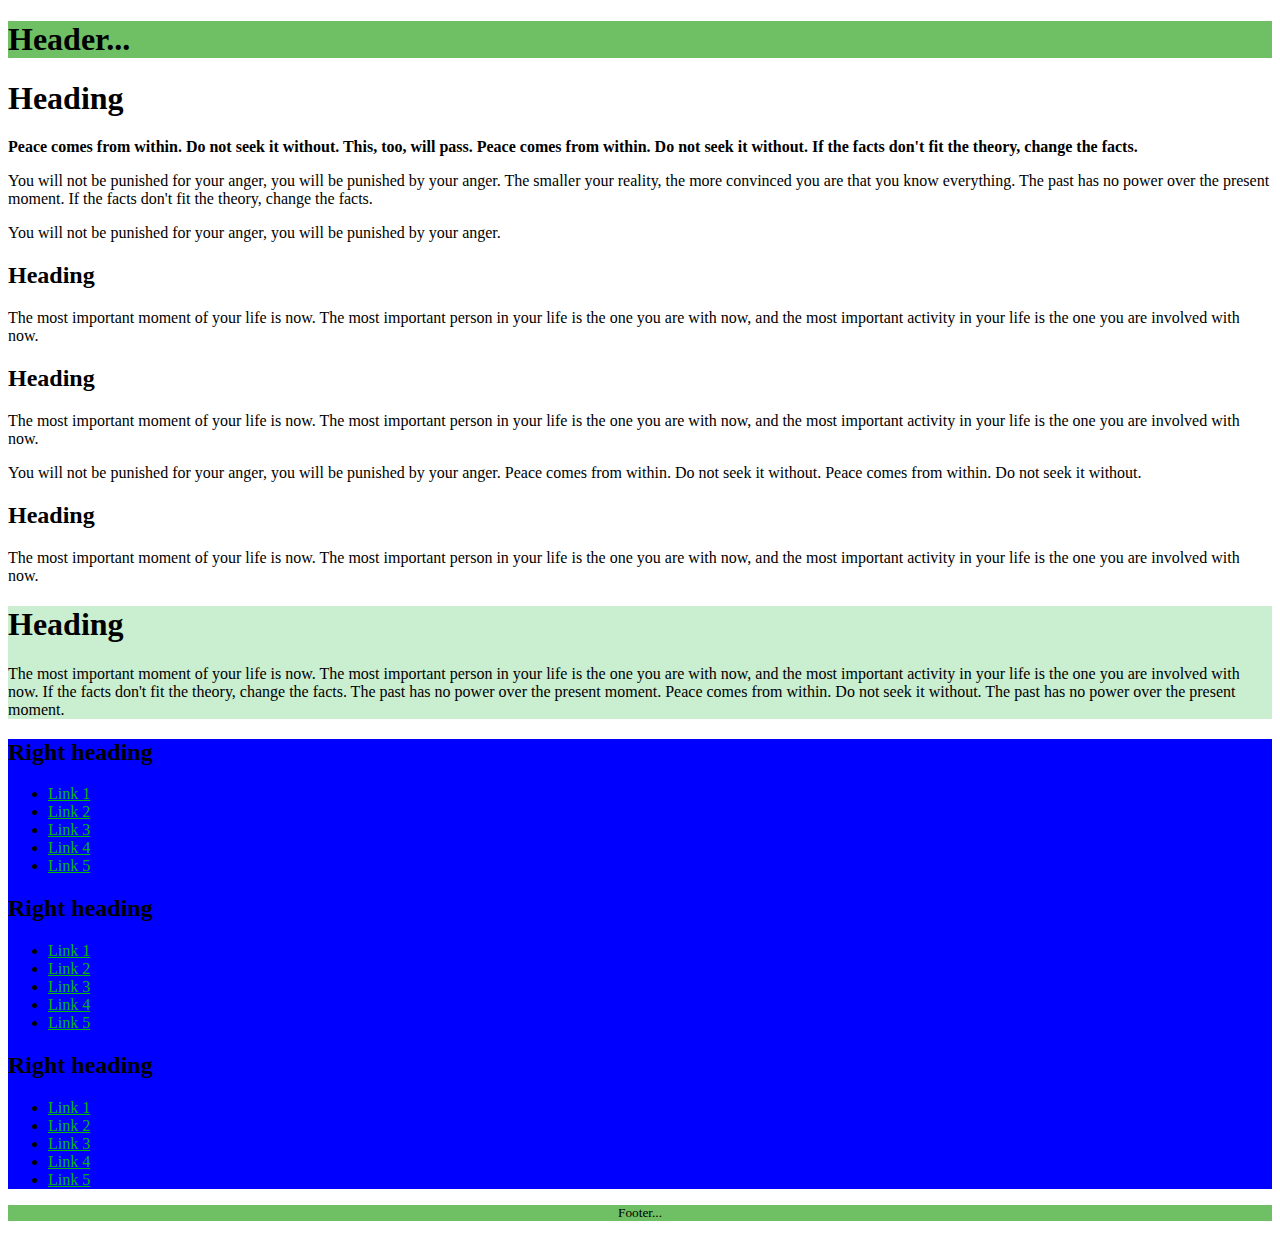
<file: Semana 4/header.html>
<!DOCTYPE html>
<html lang="pt-BR">
<head>
    <meta charset="UTF-8">
    <meta http-equiv="X-UA-Compatible" content="IE=edge">
    <meta name="viewport" content="width=device-width, initial-scale=1.0">
    <link href="https://cdn.jsdelivr.net/npm/bootstrap@5.1.3/dist/css/bootstrap.min.css" rel="stylesheet" integrity="sha384-1BmE4kWBq78iYhFldvKuhfTAU6auU8tT94WrHftjDbrCEXSU1oBoqyl2QvZ6jIW3" crossorigin="anonymous">
    <title>Header</title>
    <link rel="stylesheet" href="header.css">
</head>
<body>
    <div class="container">
        <div class="row">
            <header>
                <h1>
                    Header...
                </h1>
            </header>
        </div>
            <div class="row">
                <div class="col-md-6">
                    <h1>
						Heading
                  </h1>
                  <p>
					<strong>Peace comes from within. Do not seek it without. This, too, will pass. Peace comes
                    from within. Do not seek it without. If the facts don't fit the theory, change the facts.</strong>           
				</p>
				<p>
					You will not be punished for your anger, you will be punished by your anger. The
                    smaller your reality, the more convinced you are that you know everything. The
                    past has no power over the present moment. If the facts don't fit the theory, change
                    the facts.
				</p>
				<p>
					You will not be punished for your anger, you will be punished by your anger.
				</p>
				<h2>
					Heading
				</h2>
				<p>
					The most important moment of your life is now. The most important person in your
                    life is the one you are with now, and the most     important activity in your life is the
                    one you are involved with now.
				</p>
				<h2>
					Heading
				</h2>
				<p>
					The most important moment of your life is now. The most important person in your
                    life is the one you are with now, and the most important activity in your life is the
                    one you are involved with now.
				</p>
				    You will not be punished for your anger, you will be punished by your anger. Peace
				    comes from within. Do not seek it without. Peace comes from within. Do not seek it
				    without.
				</p>
				<h2>
					Heading
				</h2>
				<p>
					The most important moment of your life is now. The most important person in your
                    life is the one you are with now, and the most important activity in your life is the
                    one you are involved with now.
				</p>  
				</div>
				<div class="col-md-4">
					<h1>
						Heading
                    </h1>
                  <p>
					The most important moment of your life is now. The most important person in your
					life is the one you are with now, and the most important activity in your life is the
					one you are involved with now. If the facts don't fit the theory, change the facts. The
					past has no power over the present moment. Peace comes from within. Do not
					seek it without. The past has no power over the present moment.              
                  </p>
				</div>
			  <div class="col-md-2">
				  <nav>
					<h2>
						Right heading
					</h2>
					<ul>
						<li><a href="">Link 1</a></li>
						<li><a href="">Link 2</a></li>
						<li><a href="">Link 3</a></li>
						<li><a href="">Link 4</a></li>
						<li><a href="">Link 5</a></li>
					</ul>
					<h2>
						Right heading
					</h2>
					<ul>
						<li><a href="">Link 1</a></li>
						<li><a href="">Link 2</a></li>
						<li><a href="">Link 3</a></li>
						<li><a href="">Link 4</a></li>
						<li><a href="">Link 5</a></li>
					</ul>
					<h2>
						Right heading
					</h2>         
					<ul>
						<li><a href="">Link 1</a></li>
						<li><a href="">Link 2</a></li>
						<li><a href="">Link 3</a></li>
						<li><a href="">Link 4</a></li>
						<li><a href="">Link 5</a></li>
					</ul>
				</nav>
			</div>
		</div>           
	<footer class="row">
		<p>
			Footer...
		</p>
	</footer>
</div>
</body>
</html>
</file>
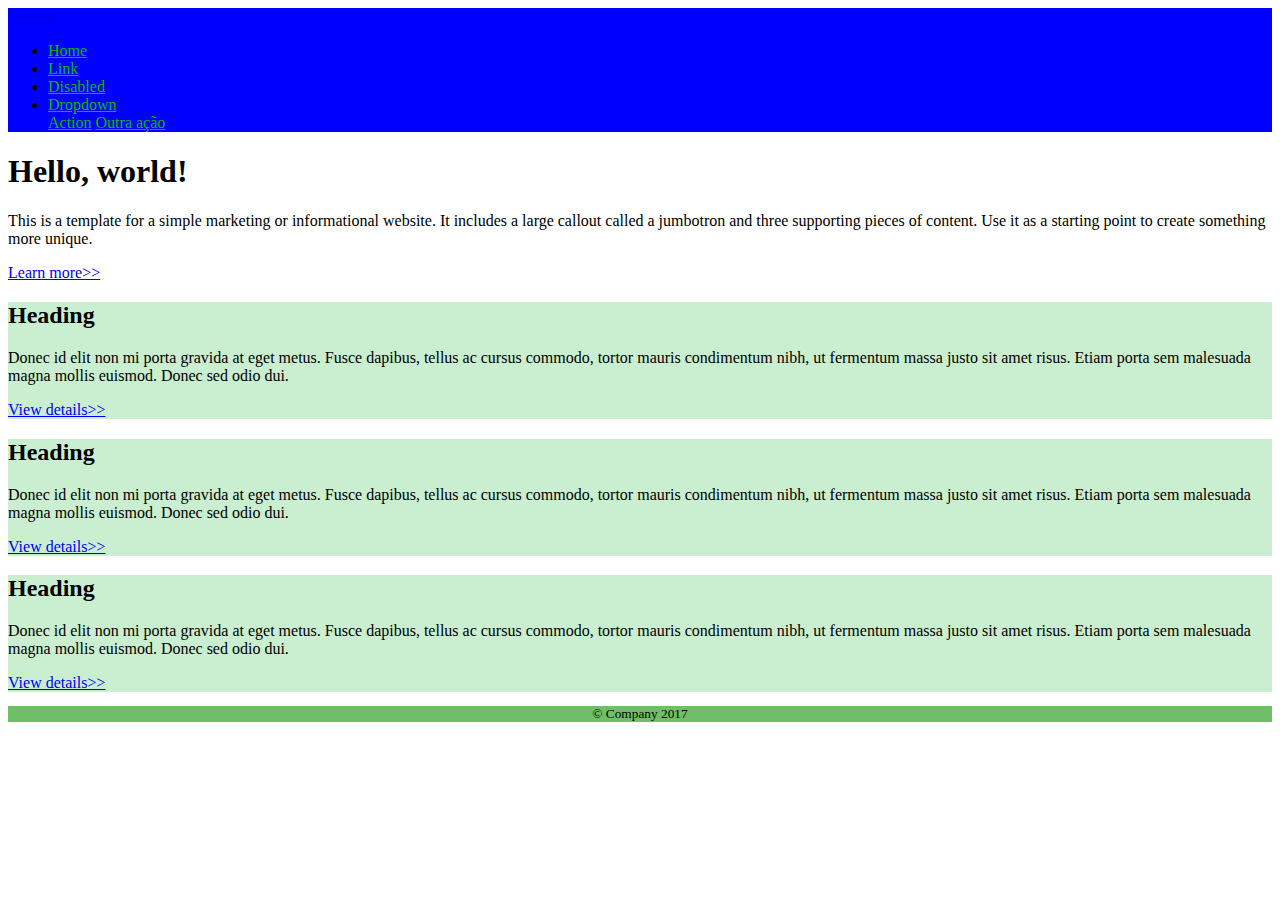
<file: Semana 4/navbar1.html>
<!DOCTYPE html>
<html lang="pt-BR">
<head>
    <meta charset="UTF-8">
    <meta http-equiv="X-UA-Compatible" content="IE=edge">
    <meta name="viewport" content="width=device-width, initial-scale=1.0">
    <link href="https://cdn.jsdelivr.net/npm/bootstrap@5.1.3/dist/css/bootstrap.min.css" rel="stylesheet" integrity="sha384-1BmE4kWBq78iYhFldvKuhfTAU6auU8tT94WrHftjDbrCEXSU1oBoqyl2QvZ6jIW3" crossorigin="anonymous">
    <link rel="stylesheet" href="header.css">
    <title>Navbar1</title>
</head>
<body>
    <div class="container">
        <div class="row">
            <nav class="navbar navbar-expand-lg navbar-light">
                <a class="navbar-brand" href="#">Navbar</a>
                <ul class="navbar-nav">
                    <li class="nav-item active">
                        <a class="nav-link" href="#">Home</a>
                    </li>
                    <li class="nav-item">
                        <a class="nav-link" href="#">Link</a>
                    </li>
                    <li class="nav-item">
                        <a class="nav-link disabled" href="#">Disabled</a>
                    </li>
                    <li class="nav-item dropdown">
                        <a class="nav-link dropdown-toggle" href="#" id="navbarDropdown" role="button" data-toggle="dropdown" aria-haspopup="true" aria-expanded="true">
                            Dropdown
                        </a>
                        <div class="dropdown-menu" aria-labelledby="navbarDropdown">
                            <a class="dropdown-item" href="#">Action</a>
                            <a class="dropdown-item" href="#">Outra ação</a>
                        </div>    
                    </li>
                </ul>
            </nav>
        </div>
        <div class="card">
            <div class="card-body">
              <h1 class="card-title">Hello, world!</h1>
              <p class="card-text">This is a template for a simple marketing or informational website. It includes a large callout called a jumbotron and three supporting pieces of content. Use it as a starting point to create something more unique.</p>
              <a href="#" class="nav-link">Learn more>></a>
            </div>
          </div>
        <div class="row" id="parte-inferior">
            <div class="col-md-4">
                <div class="card" style="width: auto;">
                <div class="card-body">
                  <h2 class="card-title">Heading</h2>
                  <p class="card-text">Donec id elit non mi porta gravida at eget metus. Fusce dapibus, tellus ac   cursus commodo,
                  tortor mauris condimentum nibh, ut fermentum massa justo sit amet risus. Etiam porta sem
                  malesuada magna mollis euismod. Donec sed odio dui.</p>
                  <a href="#" class="nav-link">View details>></a>
                </div>
              </div>
            </div>
            <div class="col-md-4">
                <div class="card" style="width: auto;">
                <div class="card-body">
                  <h2 class="card-title">Heading</h2>
                  <p class="card-text">Donec id elit non mi porta gravida at eget metus. Fusce dapibus, tellus ac cursus commodo,
                  tortor mauris condimentum nibh, ut fermentum massa justo sit amet risus. Etiam porta sem
                  malesuada magna mollis euismod. Donec sed odio dui.</p>
                  <a href="#" class="nav-link">View details>></a>
                </div>
              </div>
            </div>
            <div class="col-md-4">
                <div class="card" style="width: auto;">
                    <div class="card-body">
                        <h2 class="card-title">Heading</h2>
                        <p class="card-text">Donec id elit non mi porta gravida at eget metus. Fusce dapibus, tellus ac cursus commodo,
                        tortor mauris condimentum nibh, ut fermentum massa justo sit amet risus. Etiam porta sem
                        malesuada magna mollis euismod. Donec sed odio dui.</p>
                        <a href="#" class="nav-link">View details>></a>
                      </div>
                    </div>
                  </div>
              </div>
              <footer>
                  <p>&copy Company 2017</p>
              </footer>
          </div>
      </body>
      </html>
</file>
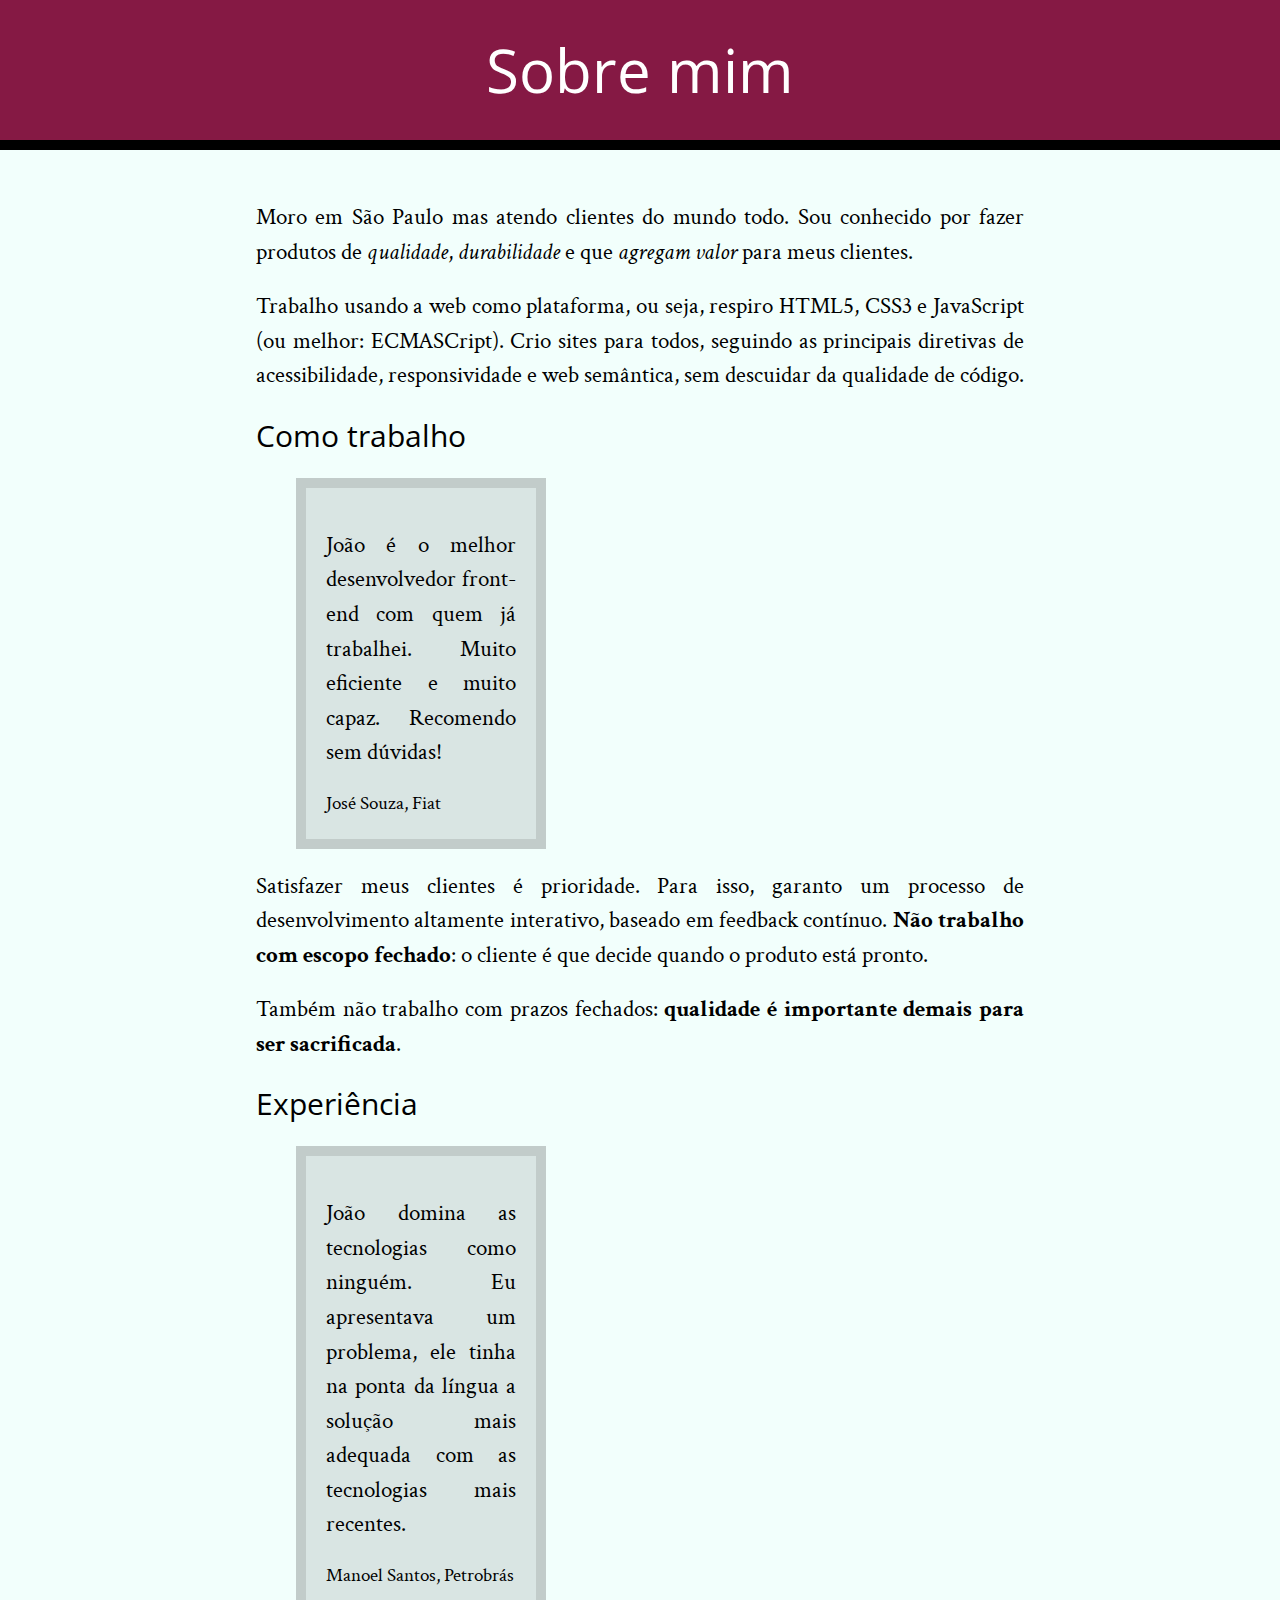
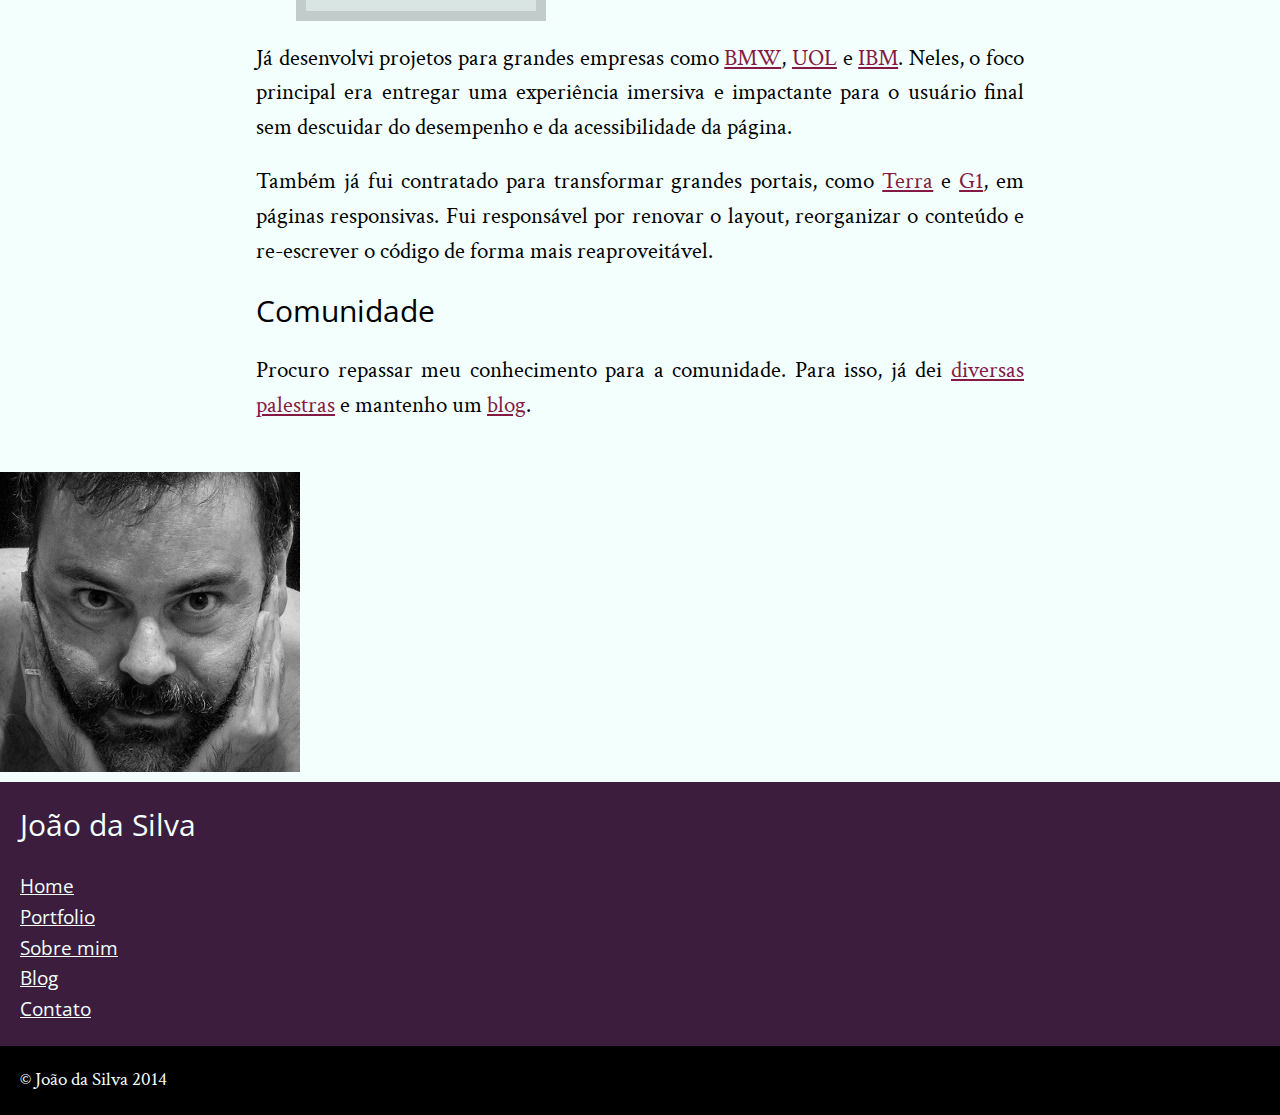
<file: Semana 5/bio.html>
<!DOCTYPE html>
<html>
	<head>
		<title>Biografia - João da Silva</title>
		<meta charset="utf-8">
		<link rel="icon" href="favicon.png">
		<link rel="stylesheet" href="reset.css">
		<link rel="stylesheet" href="site.css">
		<link rel="stylesheet" href="http://fonts.googleapis.com/css?family=Crimson+Text:400,400italic,600">
		<link rel="stylesheet" href="http://fonts.googleapis.com/css?family=Open+Sans+Condensed:700">
	</head>
	<body>
		<header>
			<h1>Sobre mim</h1>
		</header>	
		<main>			

			<p>Moro em São Paulo mas atendo clientes do mundo todo. Sou conhecido por fazer produtos de <em>qualidade</em>, <em>durabilidade</em> e que <em>agregam valor</em> para meus clientes.</p>

			<p>Trabalho usando a web como plataforma, ou seja, respiro HTML5, CSS3 e JavaScript (ou melhor: ECMASCript). Crio sites para todos, seguindo as principais diretivas de acessibilidade, responsividade e web semântica, sem descuidar da qualidade de código.</p>

			<h2>Como trabalho</h2>

			<blockquote>
				<p>João é o melhor desenvolvedor front-end com quem já trabalhei. Muito eficiente e muito capaz. Recomendo sem dúvidas!</p>
				<cite>José Souza, Fiat</cite>
			</blockquote>

			<p>Satisfazer meus clientes é prioridade. Para isso, garanto um processo de desenvolvimento altamente interativo, baseado em feedback contínuo. <strong>Não trabalho com escopo fechado</strong>: o cliente é que decide quando o produto está pronto.</p>

			<p>Também não trabalho com prazos fechados: <strong>qualidade é importante demais para ser sacrificada</strong>.</p>

			<h2>Experiência</h2>

			<blockquote>
				<p>João domina as tecnologias como ninguém. Eu apresentava um problema, ele tinha na ponta da língua a solução mais adequada com as tecnologias mais recentes.</p>
				<cite>Manoel Santos, Petrobrás</cite>
			</blockquote>

			<p>Já desenvolvi projetos para grandes empresas como <a href="http://www.bmw.com">BMW</a>, <a href="http://www.uol.com.br">UOL</a> e <a href="http://www.ibm.com.br">IBM</a>. Neles, o foco principal era entregar uma experiência imersiva e impactante para o usuário final sem descuidar do desempenho e da acessibilidade da página.</p>

			<p>Também já fui contratado para transformar grandes portais, como <a href="http://www.terra.com.br">Terra</a> e <a href="http://www.g1.globo.com">G1</a>, em páginas responsivas. Fui responsável por renovar o layout, reorganizar o conteúdo e re-escrever o código de forma mais reaproveitável.</p>

			<h2>Comunidade</h2>

			<p>Procuro repassar meu conhecimento para a comunidade. Para isso, já dei <a href="portfolio.html">diversas palestras</a> e mantenho um <a href="blog.html">blog</a>.</p>
		</main>
		<img src="eu.jpg" alt="Foto de João da Silva">
		<aside>
			<h1>João da Silva</h1>
			<nav>
				<ul>
					<li><a href="index.html">Home</a></li>
					<li><a href="portfolio.html">Portfolio</a></li>
					<li><a href="bio.html">Sobre mim</a></li>
					<li><a href="blog.html">Blog</a></li>
					<li><a href="contato.html">Contato</a></li>
				</ul>
			</nav>
		</aside>
		<footer>
			&copy; João da Silva 2014
		</footer>
	</body>
</html>
</file>
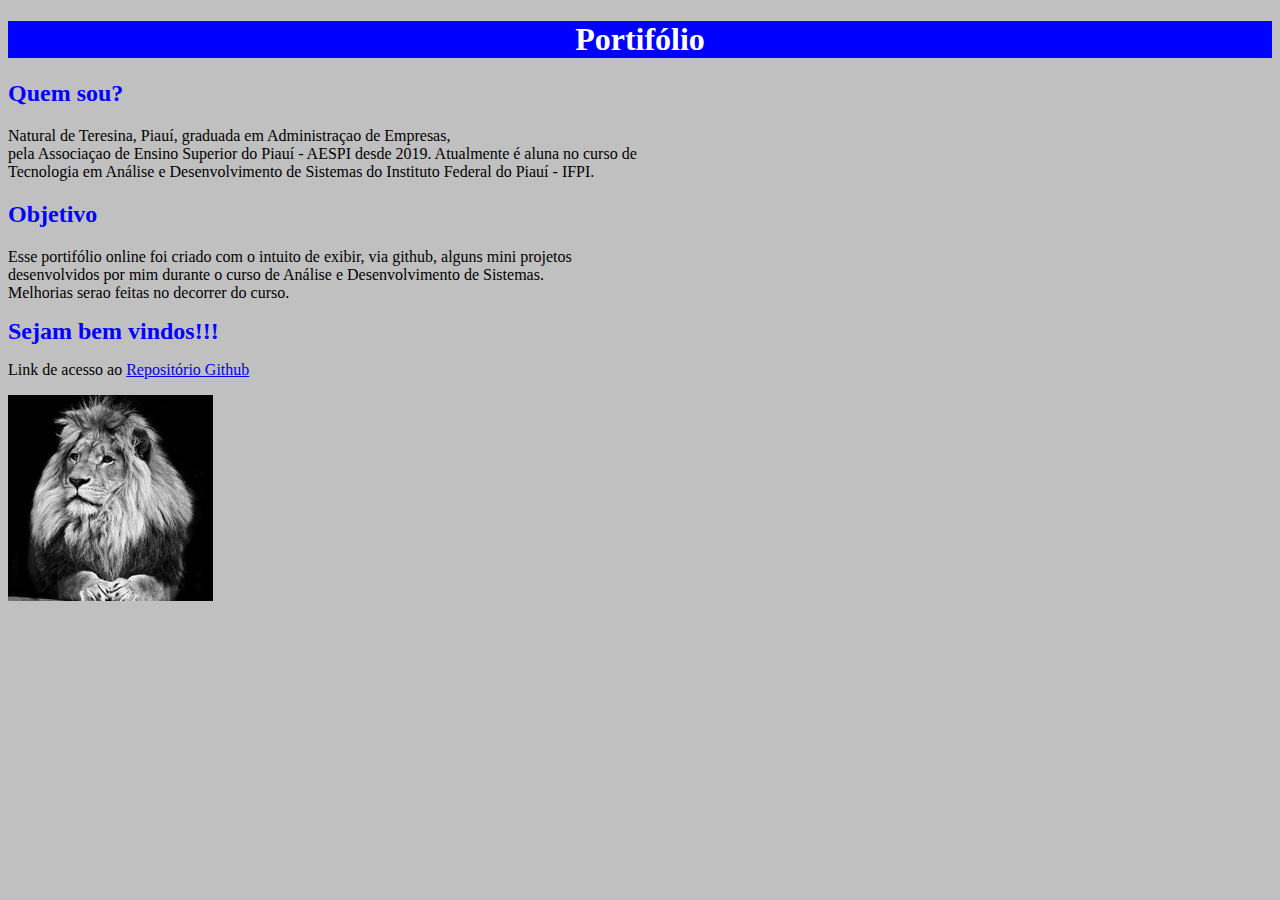
<file: Semana2/portifolio.html>
<!DOCTYPE html>
<html lang="pt-br">
<head>
    <meta charset="UTF-8">
    <meta http-equiv="X-UA-Compatible" content="IE=edge">
    <meta name="viewport" content="width=device-width, initial-scale=1.0">
    <title>Meu Portifólio</title>
    <link rel="icon" href="eu2.jpg"/>
    <link rel="stylesheet" href="portifolio.css"/>
</head>
<body>
    <h1>Portifólio</h1>
    
    <h2>Quem sou?</h2>
    <p>Natural de Teresina, Piauí, graduada em Administraçao de Empresas,<br> pela Associaçao de Ensino Superior do Piauí - AESPI desde 2019. Atualmente é aluna no curso de <br>Tecnologia em Análise e Desenvolvimento de Sistemas do Instituto Federal do Piauí - IFPI.</p>
    <h2>Objetivo</h2>
    <p>Esse portifólio online foi criado com o intuito de exibir, via github, alguns mini projetos <br>desenvolvidos por mim durante o curso de Análise e Desenvolvimento de Sistemas.<br> Melhorias serao feitas no decorrer do curso.</p>
    <strong>Sejam bem vindos!!!</strong>
    <p>Link de acesso ao
    <a href="https://github.com/Jlima17/">Repositório Github</a>
    </p>
    <img src="eu2.jpg" alt = "Foto da pessoa"/>
</body>
</html>
</file>
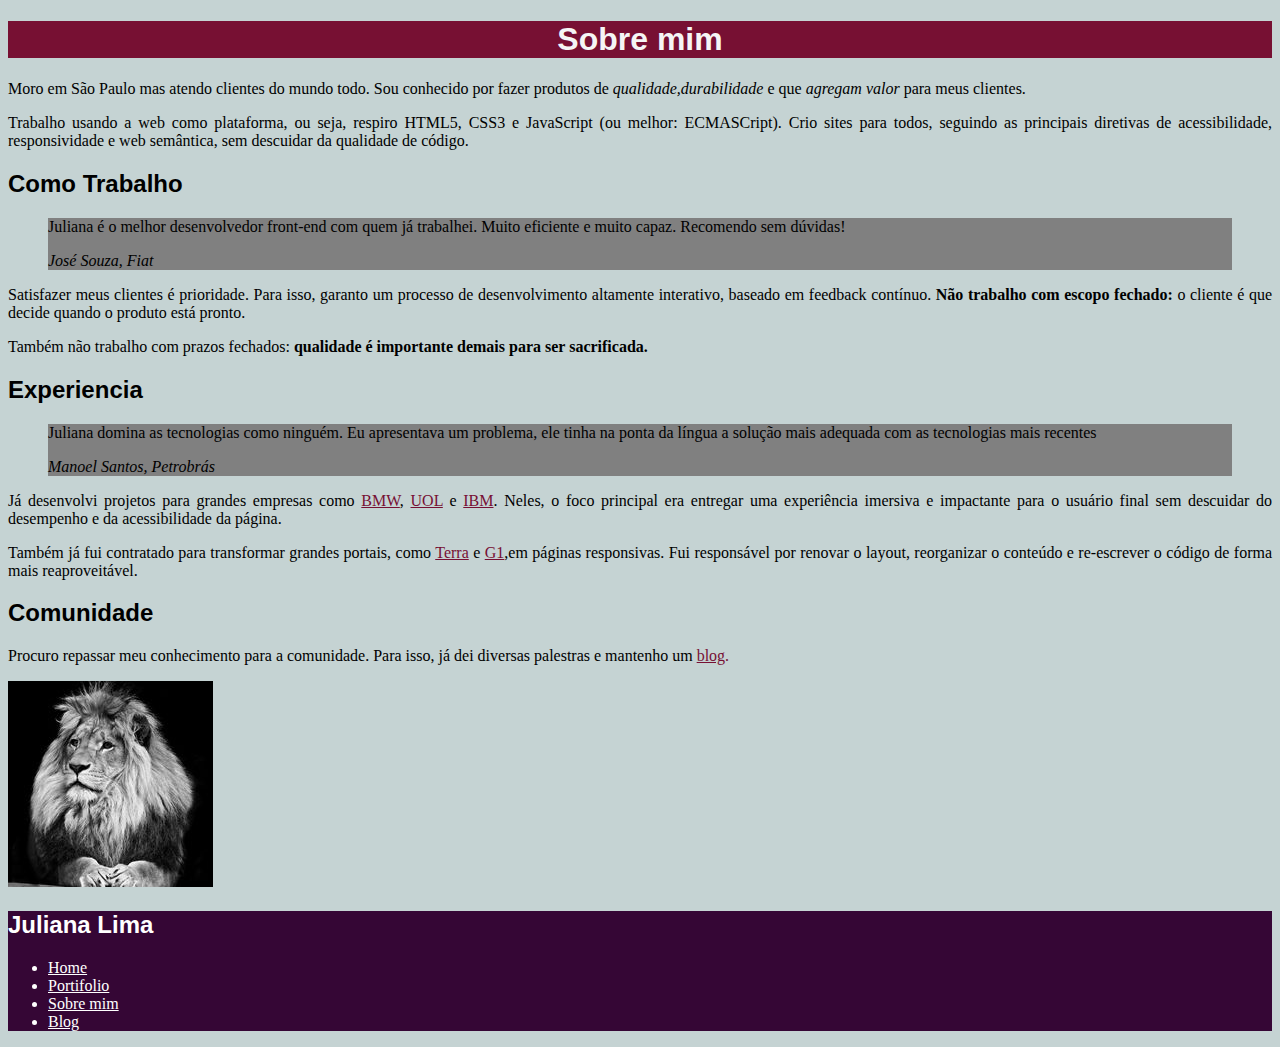
<file: Semana3/estudodecaso.html>
<!DOCTYPE html>
<html lang="en">
<head>
    <meta charset="UTF-8">
    <meta http-equiv="X-UA-Compatible" content="IE=edge">
    <meta name="viewport" content="width=device-width, initial-scale=1.0">
    <title>Bio</title>
    <link rel="stylesheet" href="revisaobio.css"/>
    <link rel="icon" href="favicon.png"/>
</head>
<body>
   <h1>Sobre mim</h1>
   <p>Moro em São Paulo mas atendo clientes do mundo todo. Sou conhecido por fazer produtos de 
       <em>qualidade,durabilidade</em> e que 
       <em> agregam valor</em> para meus clientes.
    </p>
    <p>Trabalho usando a web como plataforma, ou seja, respiro HTML5, CSS3 e JavaScript (ou melhor: ECMASCript). Crio sites para todos, seguindo as principais diretivas de acessibilidade, responsividade e web semântica, sem descuidar da qualidade de código.
    </p>
    
    <h2>Como Trabalho</h2>
    <blockquote>
        <p>Juliana é o melhor desenvolvedor front-end com quem já trabalhei. Muito eficiente e muito capaz. Recomendo sem dúvidas!    
        </p>
        <cite>José Souza, Fiat</cite>
    </blockquote>
        <p>Satisfazer meus clientes é prioridade. Para isso, garanto um processo de desenvolvimento altamente interativo, baseado em feedback contínuo.
            <strong>Não trabalho com escopo fechado:</strong>
            o cliente é que decide quando o produto está pronto.
        </p>

        <p>Também não trabalho com prazos fechados: 
            <strong>qualidade é importante demais para ser sacrificada.</strong>
        </p>
    
    <h2>Experiencia</h2>
    <blockquote>
        <p>Juliana domina as tecnologias como ninguém. Eu apresentava um problema, ele tinha na ponta da língua a solução mais adequada com as tecnologias mais recentes
        </p>
        <cite>Manoel Santos, Petrobrás</cite>
    </blockquote>
        <p>Já desenvolvi projetos para grandes empresas como 
            <a href="http://www.bmw.com/">BMW</a>, 
            <a href="http://www.uol.com/">UOL</a> e 
            <a href="http://www.ibm.com/">IBM</a>. Neles, o foco principal era entregar uma experiência imersiva e impactante para o usuário final sem descuidar do desempenho e da acessibilidade da página.
        </p>
        <p>Também já fui contratado para transformar grandes portais, como
            <a href="http://www.terra.com.br/">Terra</a> e 
            <a href="http://www.g1.globo.com/">G1</a>,em páginas responsivas. Fui responsável por renovar o layout, reorganizar o conteúdo e re-escrever o código de forma mais reaproveitável.
        </p>
    <h2>Comunidade</h2>
        <p>Procuro repassar meu conhecimento para a comunidade. Para isso, já dei diversas palestras e mantenho um <a href="revisaoblog.html">blog<a>.</p>
    <img src="eu2.jpg" alt = "Foto da pessoa"/>
    
    <nav>
        <aside>
            <h2>Juliana Lima</h2>
        </aside>
    <ul>
        <li><a href="home.html">Home</a></li>
        <li><a href="portifolio.html">Portifolio</a></li>
        <li><a href="revisaobio.html">Sobre mim</a></li>
        <li><a href="revisaoblog.html">Blog</a></li>
    </ul>
    </nav>
</body>
</html>
</file>
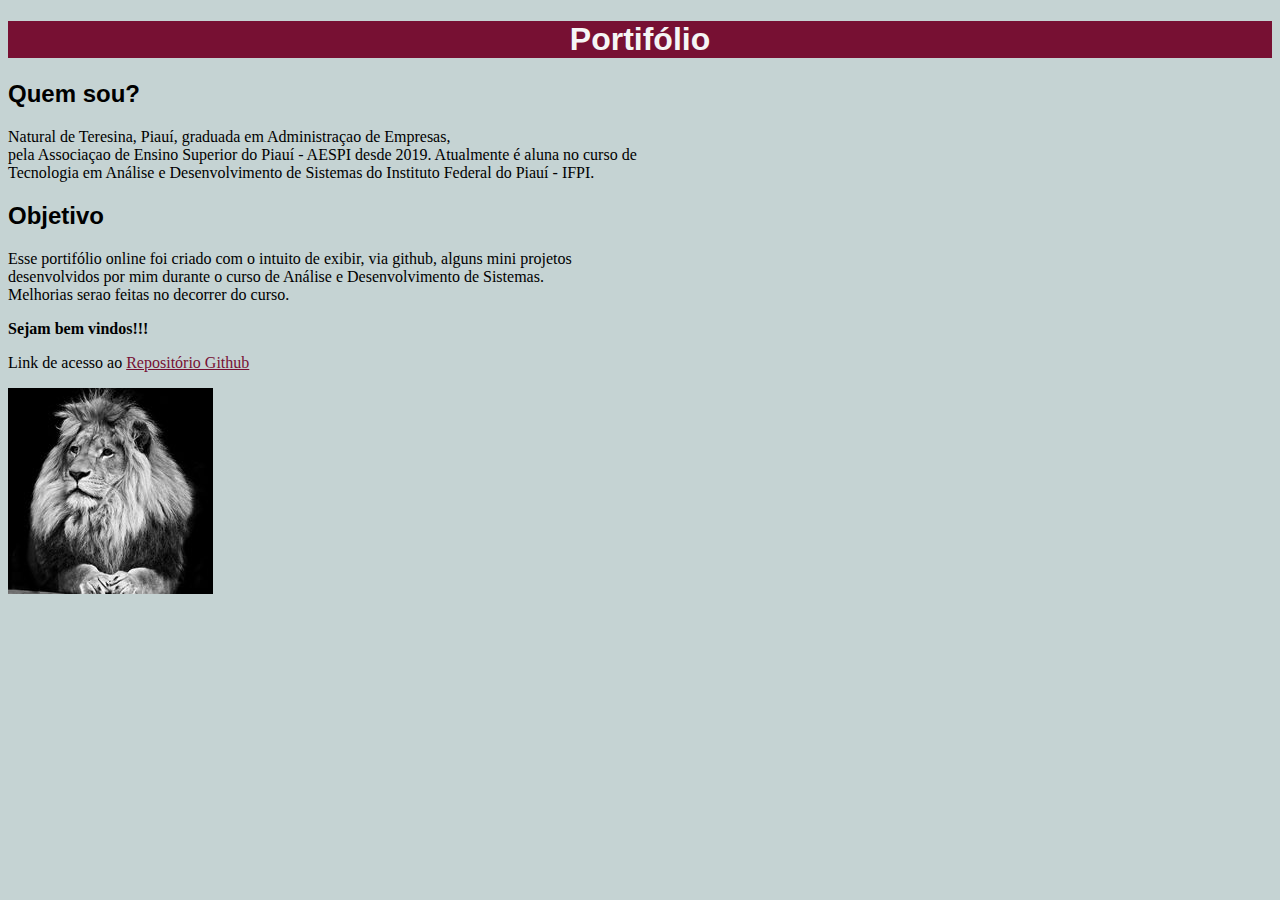
<file: Semana3/portifolio.html>
<!DOCTYPE html>
<html lang="pt-br">
<head>
    <meta charset="UTF-8">
    <meta http-equiv="X-UA-Compatible" content="IE=edge">
    <meta name="viewport" content="width=device-width, initial-scale=1.0">
    <title>Meu Portifólio</title>
    <link rel="icon" href="eu2.jpg"/>
    <link rel="stylesheet" href="revisaobio.css"/>
</head>
<body>
    <h1>Portifólio</h1>
    
    <h2>Quem sou?</h2>
    <p>Natural de Teresina, Piauí, graduada em Administraçao de Empresas,<br> pela Associaçao de Ensino Superior do Piauí - AESPI desde 2019. Atualmente é aluna no curso de <br>Tecnologia em Análise e Desenvolvimento de Sistemas do Instituto Federal do Piauí - IFPI.</p>
    <h2>Objetivo</h2>
    <p>Esse portifólio online foi criado com o intuito de exibir, via github, alguns mini projetos <br>desenvolvidos por mim durante o curso de Análise e Desenvolvimento de Sistemas.<br> Melhorias serao feitas no decorrer do curso.</p>
    <strong>Sejam bem vindos!!!</strong>
    <p>Link de acesso ao
    <a href="https://github.com/Jlima17/">Repositório Github</a>
    </p>
    <img src="eu2.jpg" alt = "Foto da pessoa"/>
</body>
</html>
</file>
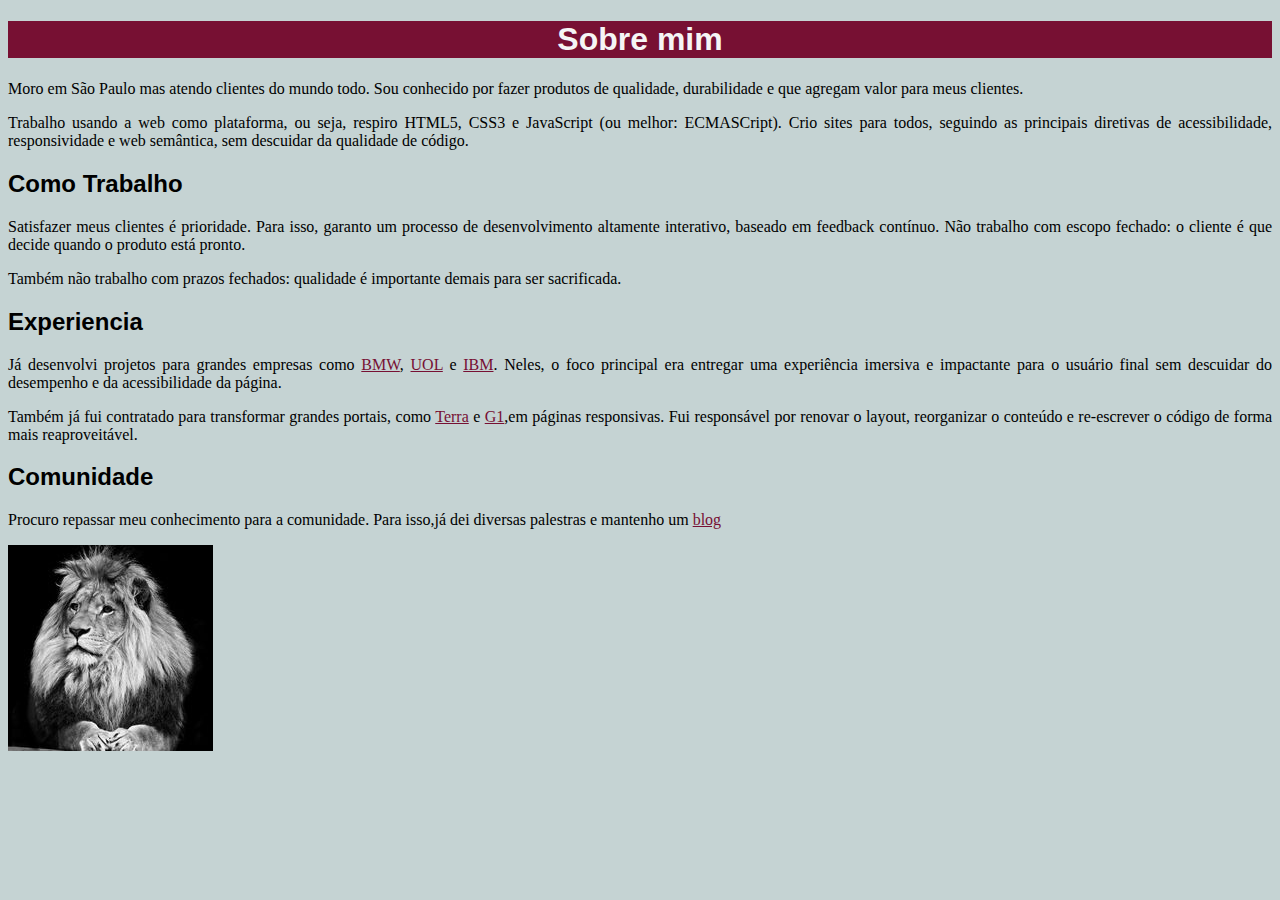
<file: Semana3/revisaobio.html>
<!DOCTYPE html>
<html lang="en">
<head>
    <meta charset="UTF-8">
    <meta http-equiv="X-UA-Compatible" content="IE=edge">
    <meta name="viewport" content="width=device-width, initial-scale=1.0">
    <title>Bio</title>
    <link rel="stylesheet" href="revisaobio.css"/>
    <link rel="icon" href="favicon.png"/>
</head>
<body>
   <h1>Sobre mim</h1>
      <p>Moro em São Paulo mas atendo clientes do mundo todo. Sou conhecido por fazer produtos de qualidade, durabilidade e que agregam valor para meus clientes.</p>
      <p>Trabalho usando a web como plataforma, ou seja, respiro HTML5, CSS3 e JavaScript (ou melhor: ECMASCript). Crio sites para todos, seguindo as principais diretivas de acessibilidade, responsividade e web semântica, sem descuidar da qualidade de código.</p>
    
    <h2>Como Trabalho</h2>
        <p>Satisfazer meus clientes é prioridade. Para isso, garanto um processo de desenvolvimento altamente interativo, baseado em feedback contínuo. Não trabalho com escopo fechado: o cliente é que decide quando o produto está pronto.</p>

        <p>Também não trabalho com prazos fechados: qualidade é importante demais para ser sacrificada.</p>
    
    <h2>Experiencia</h2>
        <p>Já desenvolvi projetos para grandes empresas como 
            <a href="http://www.bmw.com/">BMW</a>, 
            <a href="http://www.uol.com/">UOL</a> e 
            <a href="http://www.ibm.com/">IBM</a>. Neles, o foco principal era entregar uma experiência imersiva e impactante para o usuário final sem descuidar do desempenho e da acessibilidade da página.
        </p>
        <p>Também já fui contratado para transformar grandes portais, como
            <a href="http://www.terra.com.br/">Terra</a> e 
            <a href="http://www.g1.globo.com/">G1</a>,em páginas responsivas. Fui responsável por renovar o layout, reorganizar o conteúdo e re-escrever o código de forma mais reaproveitável.
        </p>
    <h2>Comunidade</h2>
        <p>Procuro repassar meu conhecimento para a comunidade. Para isso,já dei diversas palestras e mantenho um <a href="revisaoblo.html">blog<a>

        </p>
    <img src="eu2.jpg" alt = "Foto da pessoa"/>
</body>
</html>
</file>
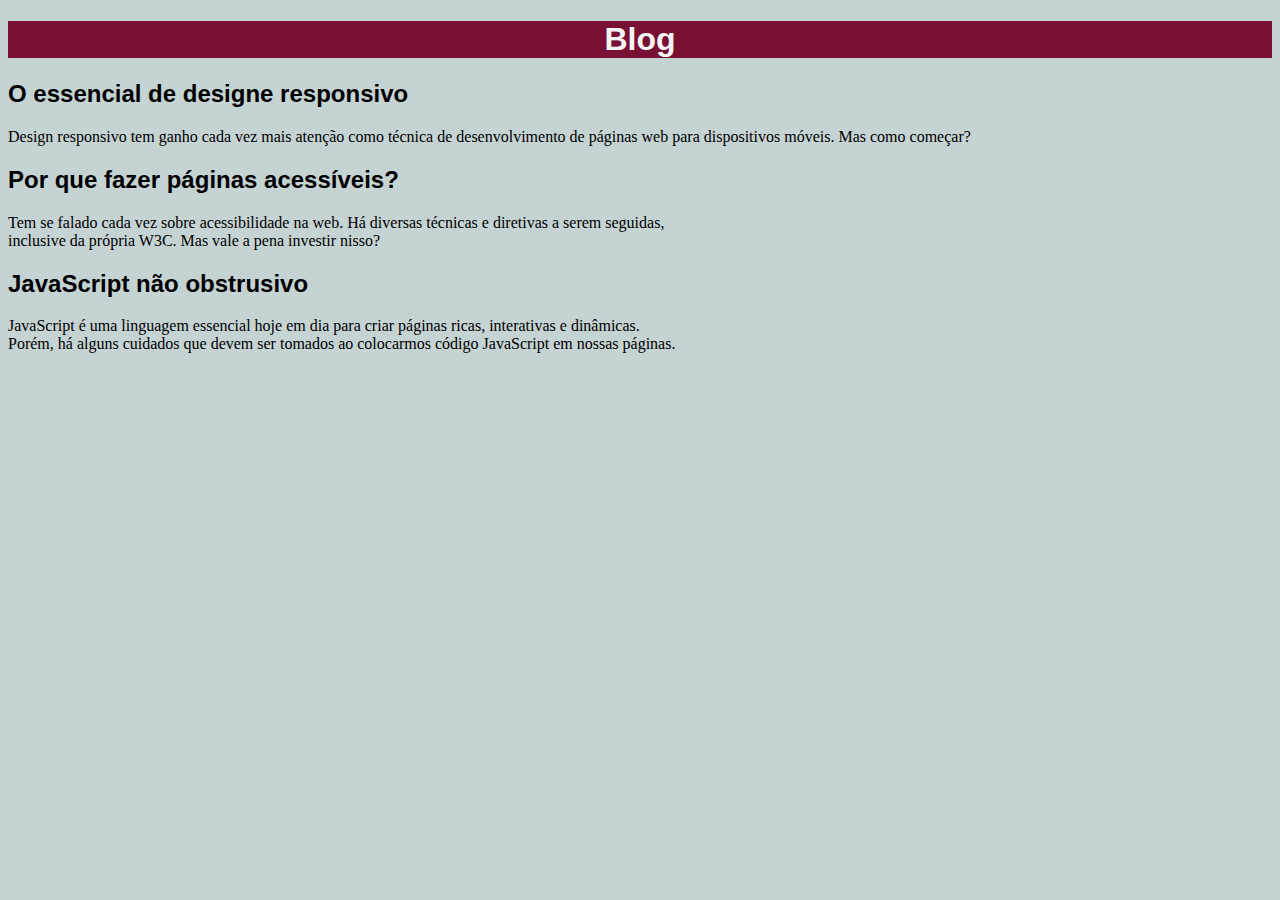
<file: Semana3/revisaoblog.html>
<!DOCTYPE html>
<html lang="en">
<head>
    <meta charset="UTF-8">
    <meta http-equiv="X-UA-Compatible" content="IE=edge">
    <meta name="viewport" content="width=device-width, initial-scale=1.0">
    <title>Blog</title>
    <link rel="stylesheet" href="revisaobio.css"/>
</head>
<body>
    <h1>Blog</h1>
    <h2>O essencial de designe responsivo</h2>
       <p>Design responsivo tem ganho cada vez mais atenção como técnica de desenvolvimento de páginas web para dispositivos móveis. Mas como começar?</p>
    <h2>Por que fazer páginas acessíveis?</h2>
       <p> Tem se falado cada vez sobre acessibilidade na web. Há diversas técnicas e diretivas a serem seguidas,<br> inclusive da própria W3C. Mas vale a pena investir nisso?</p>
    <h2>JavaScript não obstrusivo</h2>
       <p>JavaScript é uma linguagem essencial hoje em dia para criar páginas ricas, interativas e dinâmicas.<br> Porém, há alguns cuidados que devem ser tomados ao colocarmos código JavaScript em nossas páginas.</p>
</body>
</html>
</file>
<file: Semana 4/header.css>
header,footer{
    background-color: rgb(111, 192, 100);
}
.col-md-6{
    background-color:white;
}
.col-md-4{
    background-color: rgb(202, 238, 208);
} 
.col-md-2{
    background-color: rgb(166, 226, 176);
} 

footer{
    font-size:smaller;
    text-align: center;
}
ul li a{
    color: rgb(6, 184, 6);
}

nav{
    background-color: blue;
}
</file>
<file: Semana 5/site.css>
body {
	font-family: "Crimson Text", "Times New Roman", serif;
	background-color: #F2FFFC;
	font-size: 120%;
	line-height: 1.5;
}

h1, h2 {
	font-family: "Open Sans Condensed", "Arial", sans-serif;
}

header h1 {
	text-align: center;
	background-color: #851944;
	color: #FFF;
	padding: 25px;
	border-bottom: 10px solid black;
	font-size:60px;
}

p {
	text-align: justify;
	font-size: 120%;
	line-height: 1.5;
	margin-top:20px;
	margin-bottom: 20px;;
}

blockquote {
	background-color: #D9E5E3;
	border: 10px solid #c2ccca;
	margin:0;
	width: 250px;
	box-sizing: border-box;
	margin:20px 40px 20px 40px;
}

aside {
	background-color: #3C1D3D;
	color: #F2FFFC;
}

footer {
	background-color: #000;
	color: #F2FFFC;
}

nav a {
	color: #F2FFFC;
}

main a {
	color: #851944;
}

aside a {
	color: inherit;
	font-family: "Open Sans Condensed", sans-serif;
}

main{
	width: 60%;
	margin: auto;
	padding:30px 0;
	padding-top: 30px;
	padding-bottom:30px;

}

h2{
	font-size: 30px;
}

aside h1{
	font-size:30px;
	margin-bottom: 25px;
}
blockquote,aside,footer{
	padding:20px;
}

strong{
	font-weight: bold;
}
 em{
	 font-style:italic;
 }
</file>
<file: Semana2/portifolio.css>
body{
    background-color: silver;
    font-size: 100%
}

h1{
    color:white;
    background-color: blue;
    text-align: center;
}

h2{
    color: blue;
}
strong{
    color:blue;
    font-size: 150%;
}

h1, h2{
    font-family: serif;
}
p{
    font-family: 'Times New Roman';
    text-align: justify;
    
}
</file>
<file: Semana3/revisaobio.css>
h1{
    color: rgb(245, 245, 245);
    background-color: rgb(119, 16, 51);
    text-align: center;
}

h2{
    color: black;
}

p{
    color: black;
    text-align: justify;
    font-family: "Times New Roman";
}

body{
    background-color: rgb(197, 211, 211);
    font-size: 100%;
}
h1,h2{
    font-family:Verdana, Geneva, Tahoma, sans-serif
}
blockquote{
    background: gray;
}

nav{
    background: rgb(53, 6, 53);
    color:white;
}

a{
    color: rgb(119, 16, 51);
}
aside h2{
    color:white;
    background-color: rgb(53, 6, 53) ;
}
ul a{
    color:white;
}
</file>
